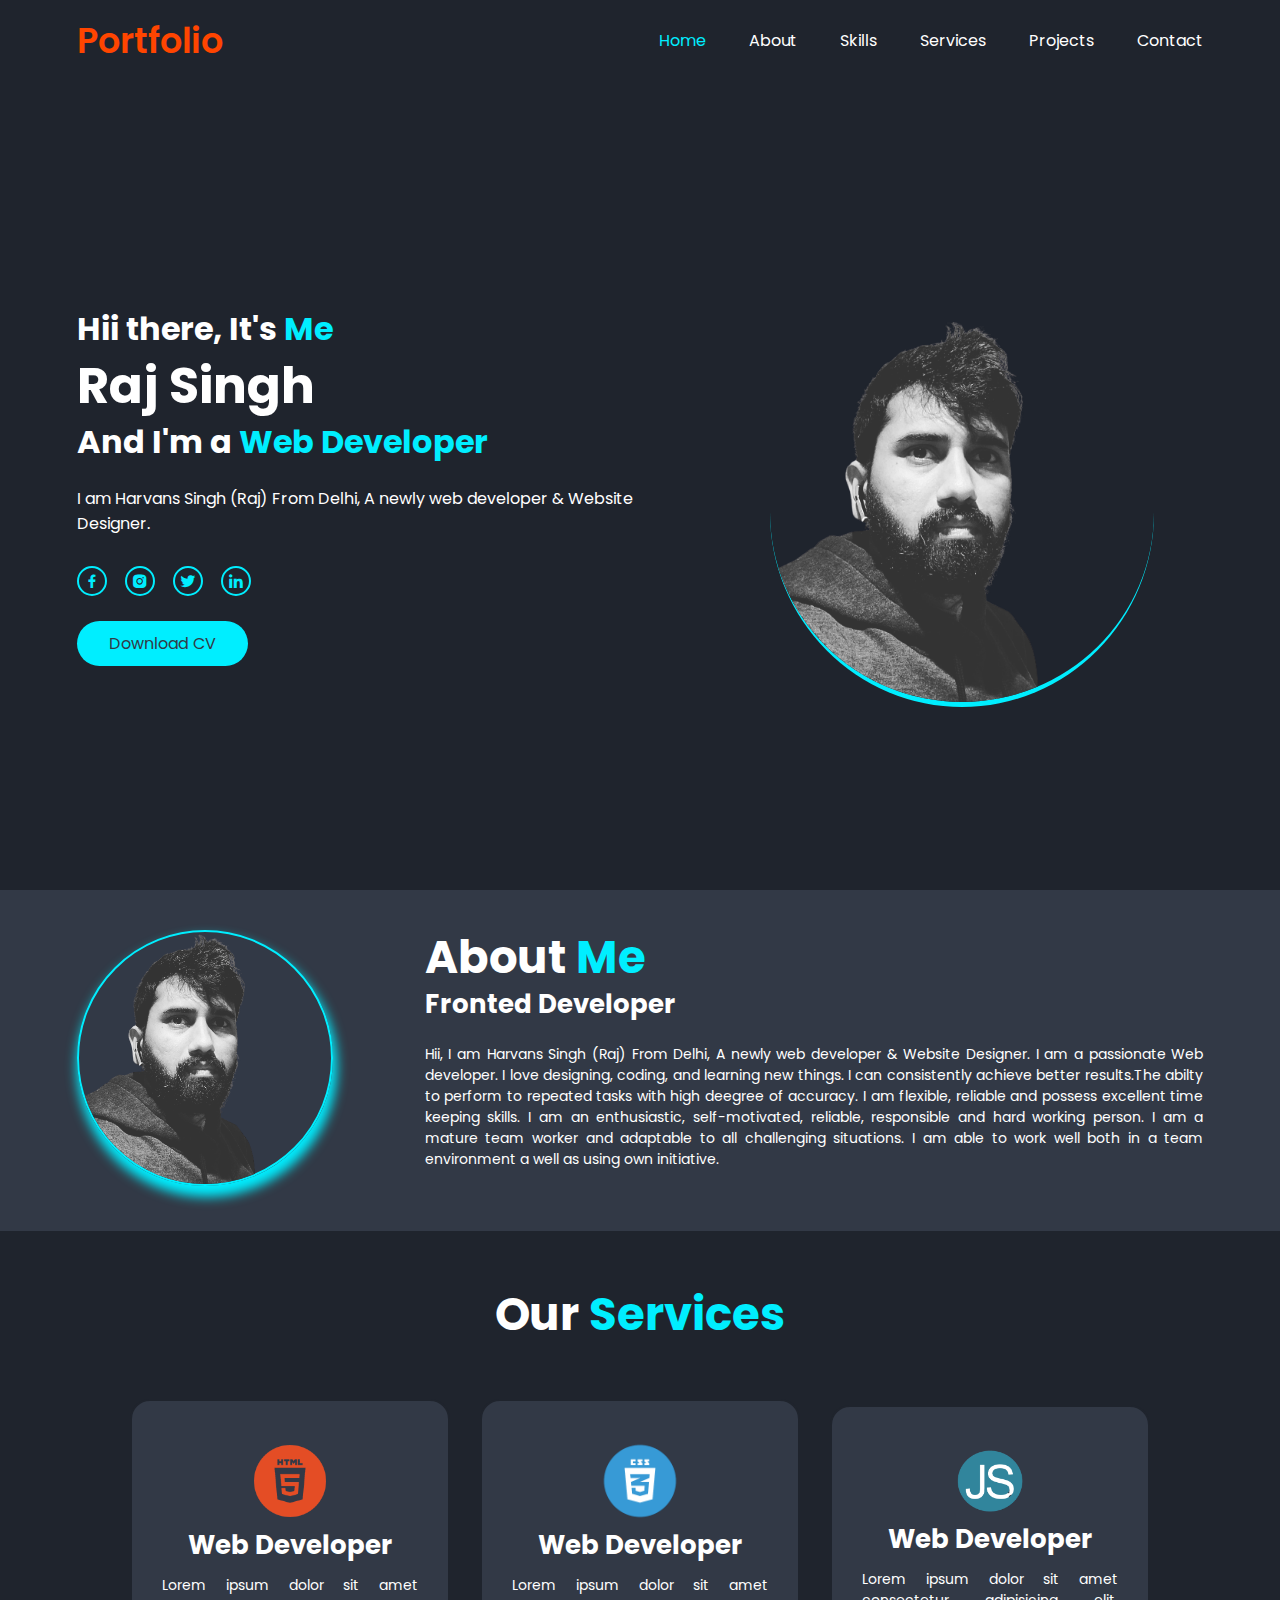
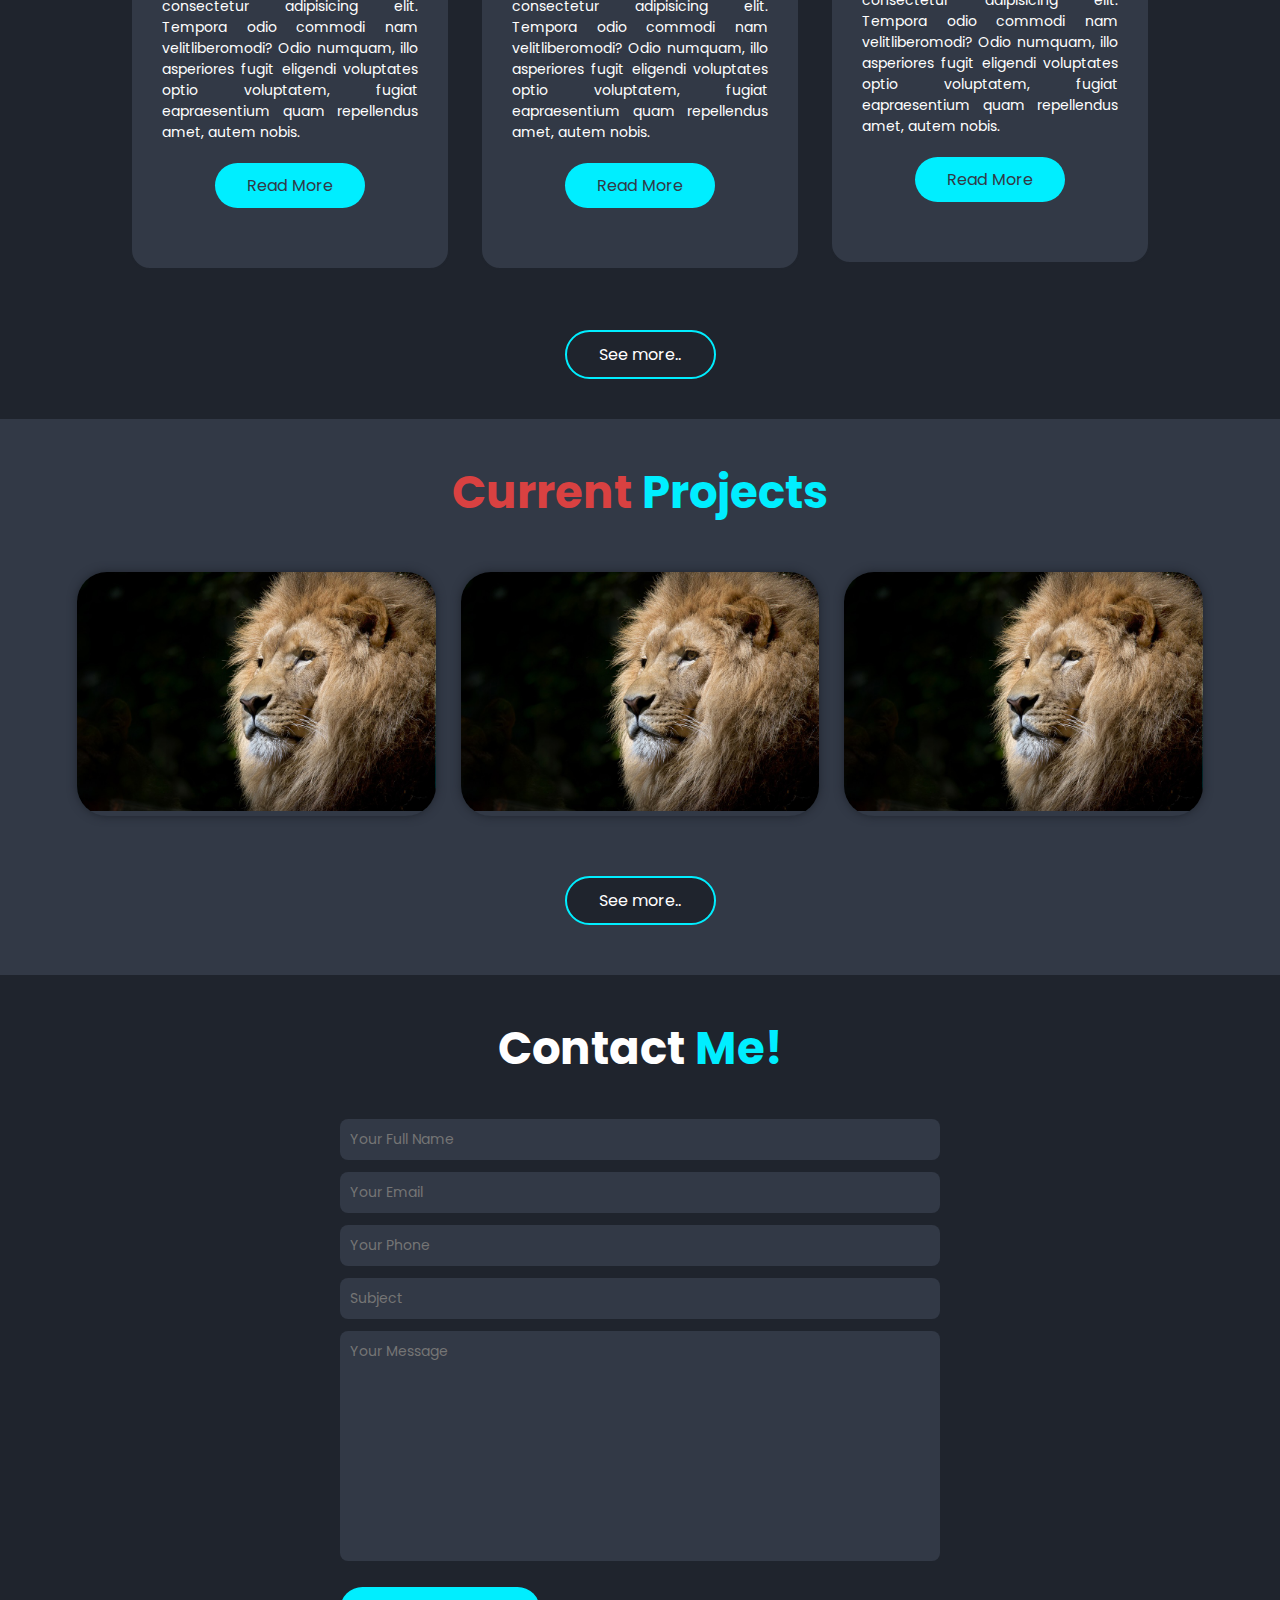
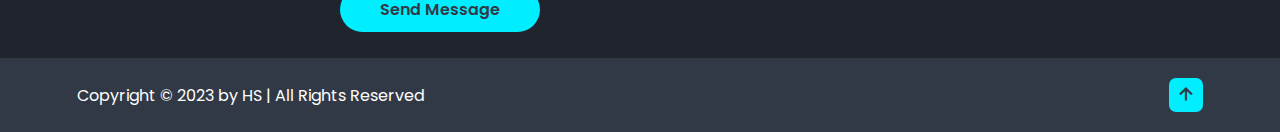
<file: All_Files/index.html>
<!DOCTYPE html>
<html lang="en">

<head>
	<meta charset="UTF-8">
	<meta http-equiv="X-UA-Compatible" content="IE=edge">
	<meta name="viewport" content="width=device-width, initial-scale=1.0">
	<!-- CSS link  -->
	<link rel="stylesheet" href="../CSS/style.css">


	<!-- Boxicons link -->

	<link href='https://unpkg.com/boxicons@2.1.4/css/boxicons.min.css' rel='stylesheet'>
	<link rel="stylesheet" href="https://cdnjs.cloudflare.com/ajax/libs/font-awesome/6.4.0/css/all.min.css"
		integrity="sha512-iecdLmaskl7CVkqkXNQ/ZH/XLlvWZOJyj7Yy7tcenmpD1ypASozpmT/E0iPtmFIB46ZmdtAc9eNBvH0H/ZpiBw=="
		crossorigin="anonymous" referrerpolicy="no-referrer" />

	<title>#home page</title>
</head>

<body>


	<!-- header navbar  -->
	<section class="header-container">
		<header class="header">
			<div class="logo">
				<a href="./index.html">Portfolio</a>
			</div>

			<div class="menu-bar">
				<i class='bx bx-menu-alt-right' id="open"></i>
			</div>

			<div class="navbar">
				<nav>
					<a href="./index.html" class="active">Home</a>
					<a href="#about">About</a>
					<a href="./skills.html">Skills</a>
					<a href="./services.html">Services</a>
					<a href="./projects.html">Projects</a>
					<a href="./contact.html">Contact</a>
					<i class="fa-solid fa-xmark" id="close"></i>
				</nav>
			</div>

		</header>
	</section>

	<!-- Home  -->
	<section class="home" id="home">
		<div class="home-content">
			<h3>Hii there, It's <span>Me</span> </h3>
			<h1>Raj Singh</h1>
			<h3 class="skills">And I'm a <span>Web Developer</span></h3>
			<p>I am Harvans Singh (Raj) From Delhi, A newly web developer & Website Designer.</p>
			<div class="social-media">

				<a href="#"><i class='bx bxl-facebook'></i></a>
				<a href="#"><i class='bx bxl-instagram-alt'></i></a>
				<a href="#"><i class='bx bxl-twitter'></i></a>
				<a href="#"><i class='bx bxl-linkedin'></i></a>
			</div>
			<div class="cv-downld-btn">
				<a href="#" class="btn cv-btn">Download CV</a>
			</div>
		</div>

		<div class="home-img">
			<img src="../Images/rajprofilepic.png" alt="">
		</div>
	</section>

	<!-- About  -->
	<section class="about" id="about">
		<div class="about-img">
			<img src="../Images/rajprofilepic.png" alt="">
		</div>

		<div class="about-content">
			<h2 class="heading">About <span>Me</span>
			</h2>
			<h3>Fronted Developer</h3>
			<p>Hii, I am Harvans Singh (Raj) From Delhi, A newly web developer & Website Designer. I am a passionate
				Web developer. I love designing, coding, and learning new things. I can consistently achieve better
				results.The abilty to perform to repeated tasks with high deegree of accuracy. I am flexible,
				reliable and possess excellent time keeping skills.
				I am an enthusiastic, self-motivated, reliable, responsible and hard working person. I am a mature
				team worker and adaptable to all challenging situations. I am able to work well both in a team
				environment a well as using own initiative.</p>
		</div>
	</section>

	<!-- Services  -->
	<section class="services container-p">
		<div class="services-heading">
			<h2 class="heading">Our <span>Services</span></h2>
		</div>
		<div class="main-container" id="main-container">
			<!-- we are getting data from local api file datafetch.js -->

			<!-- <div class="services-container">
				<div class="services-box">
					<img src="../Images/learnhtml5.png" class="bx" alt="">
					<h3>Web Developer</h3>
					<p>Lorem ipsum dolor sit amet consectetur adipisicing elit. Tempora odio commodi nam velit
						libero
						modi? Odio numquam, illo asperiores fugit eligendi voluptates optio voluptatem, fugiat ea
						praesentium quam repellendus amet, autem nobis.</p>
					<a href="#" id="" class="btn">Read More</a>
				</div>
			</div> -->

		</div>

		<div class="nextLink">
			<button class="btn nextbtn"><a href="/All_Files/services.html">See more..</a></button>
		</div>
	</section>


	<!-- projects  -->
	<section class="portfolio" id="portfolio">
		<div class="main-heading">
			<h2 class="heading">Current <span>Projects</span></h2>
		</div>

		<div class="portfolio-conatiner">
			<div class="portfolio-box">
				<img src="../Images/lion.jpg" alt="">
				<div class="portfolio-layer">
					<h4>Web Design</h4>
					<p>Lorem ipsum dolor sit amet consectetur, adipisicing elit. Porro aspernatur illo incidunt
						eveniet,
						quia fuga error doloremque ratione. Doloribus dolore ullam quibusdam.</p>
					<a href="#"><i class='bx bx-link-external'></i></a>
				</div>
			</div>

			<div class="portfolio-box">
				<img src="../Images/lion.jpg" alt="">
				<div class="portfolio-layer">
					<h4>Web Design</h4>
					<p>Lorem ipsum dolor sit amet consectetur, adipisicing elit. Porro aspernatur illo incidunt
						eveniet,
						quia fuga error doloremque ratione. Doloribus dolore ullam quibusdam.</p>
					<a href="#"><i class='bx bx-link-external'></i></a>
				</div>
			</div>
			<div class="portfolio-box">
				<img src="../Images/lion.jpg" alt="">
				<div class="portfolio-layer">
					<h4>Web Design</h4>
					<p>Lorem ipsum dolor sit amet consectetur, adipisicing elit. Porro aspernatur illo incidunt
						eveniet,
						quia fuga error doloremque ratione. Doloribus dolore ullam quibusdam.</p>
					<a href="#"><i class='bx bx-link-external'></i></a>
				</div>
			</div>
		</div>

		<div class="nextLink">
			<button class="btn nextbtn"><a href="./projects.html">See more..</a></button>
		</div>

	</section>


	<!-- Contact  -->
	<section class="contact">
		<h2 class="heading">Contact <span>Me!</span></h2>

		<form action="" name="myForm" onsubmit="">
			<div id="submitError">
				<p id="errorMsg" class="error"></p>
			</div>
			<div class="input-box">
				<input type="text" name="name" id="name" placeholder="Your Full Name" autocomplete="off"
					onkeyup=" validateName()">
				<span id="nameError" class="error"></span>

				<input type="email" id="email" placeholder="Your Email" autocomplete="off" onkeyup=" validateEmail()">
				<span id="emailError" class="error"></span>
			</div>

			<div class="input-box">
				<input type="phone" id="phone" placeholder="Your Phone" onkeyup=" validatePhone()">
				<span id="phoneError" class="error"></span>

				<input type="text" id="subject" placeholder="Subject" autocomplete="off" onkeyup=" validateSubject()">
				<span id="subjectError" class="error"></span>
			</div>

			<div class="input-box">
				<textarea id="messag" cols="30" rows="10" placeholder="Your Message"
					onkeyup=" validateMsg()"></textarea>

			</div>

			<input type="submit" onclick="submitForm()" class="btn submit-btn" value="Send Message">
		</form>
	</section>

	<!-- footer  -->
	<footer class="footer">
		<div class="footer-text">
			<p>Copyright &copy; 2023 by HS | All Rights Reserved</p>
		</div>

		<div class="footer-icon">
			<a href="#home"><i class='bx bx-up-arrow-alt'></i></a>
		</div>
	</footer>


	<script src="../JS/index.js"></script>
	<script src="../JS/navbar.js"></script>
	<script src="../JS/datafetch.js"></script>
</body>

</html>
</file>
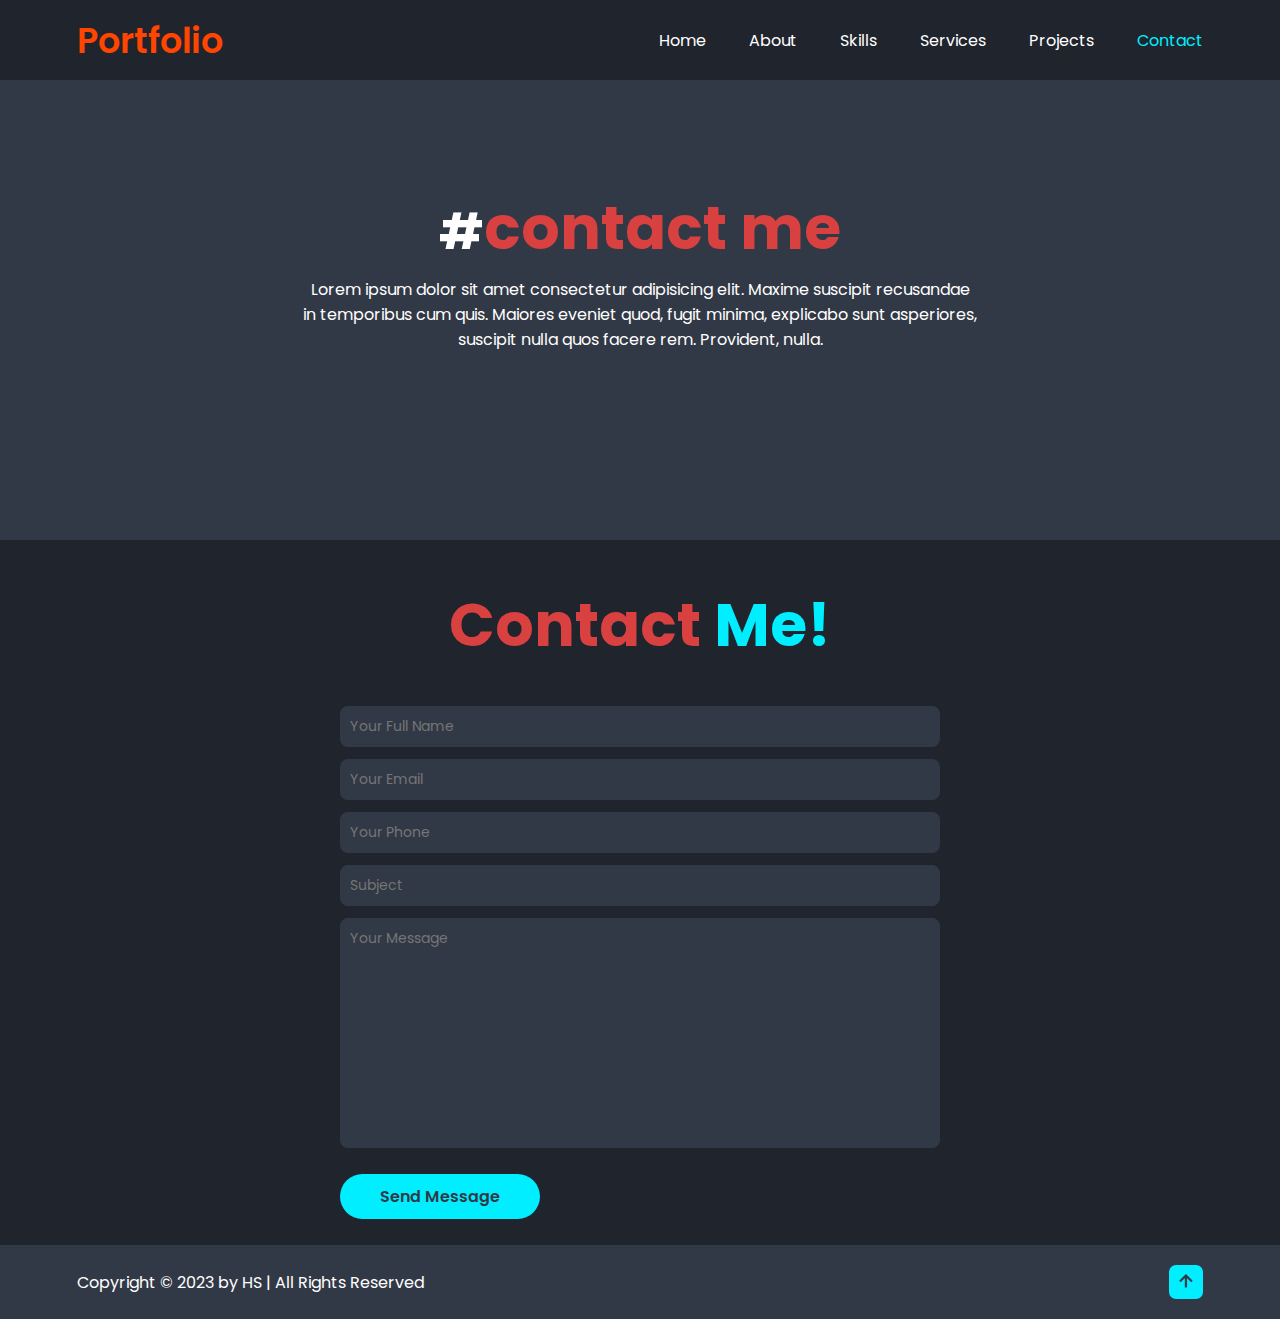
<file: All_Files/contact.html>
<!DOCTYPE html>
<html lang="en">

<head>
	<meta charset="UTF-8">
	<meta http-equiv="X-UA-Compatible" content="IE=edge">
	<meta name="viewport" content="width=device-width, initial-scale=1.0">
	<!-- CSS link  -->
	<link rel="stylesheet" href="../CSS/style.css">

	<!-- Boxicons link -->
	<link href='https://unpkg.com/boxicons@2.1.4/css/boxicons.min.css' rel='stylesheet'>
	<link rel="stylesheet" href="https://cdnjs.cloudflare.com/ajax/libs/font-awesome/6.4.0/css/all.min.css"
		integrity="sha512-iecdLmaskl7CVkqkXNQ/ZH/XLlvWZOJyj7Yy7tcenmpD1ypASozpmT/E0iPtmFIB46ZmdtAc9eNBvH0H/ZpiBw=="
		crossorigin="anonymous" referrerpolicy="no-referrer" />

	<title>#contact page</title>
</head>

<body>

	<header class="header">
		<div class="logo">
			<a href="/All_Files/index.html">Portfolio</a>
		</div>

		<div class="menu-bar">
			<i class='bx bx-menu-alt-right' id="open"></i>
			<!-- <i class='bx bx-menu' ></i> -->
		</div>

		<div class="navbar">
			<nav>
				<a href="./index.html">Home</a>
				<a href="./index.html">About</a>
				<a href="./skills.html">Skills</a>
				<a href="./services.html">Services</a>
				<a href="./projects.html">Projects</a>
				<a href="./contact.html" class="active">Contact</a>
				<i class="fa-solid fa-xmark" id="close"></i>
			</nav>
		</div>
	</header>


	<!-- Services  -->
	<section class="home home-heading secondBg home-header home-container" id="home">
		<div class="home-content ">
			<h1>#<span class="main-heading">contact me</span> </h1>
			<p class="home-disc">Lorem ipsum dolor sit amet consectetur adipisicing elit. Maxime suscipit recusandae in
				temporibus cum quis. Maiores eveniet quod, fugit minima, explicabo sunt asperiores, suscipit nulla quos
				facere rem. Provident, nulla.</p>

		</div>
	</section>




	<!-- Contact  -->
	<section class="contact" id="contact">
		<h2 class="main-heading">Contact <span>Me!</span></h2>

		<form action="" name="myForm" onsubmit="">
			<div id="submitError">
				<p id="errorMsg" class="error"></p>
			</div>
			<div class="input-box">
				<input type="text" name="name" id="name" placeholder="Your Full Name" autocomplete="off"
					onkeyup=" validateName()">
				<span id="nameError" class="error"></span>

				<input type="email" id="email" placeholder="Your Email" autocomplete="off" onkeyup=" validateEmail()">
				<span id="emailError" class="error"></span>
			</div>

			<div class="input-box">
				<input type="phone" id="phone" placeholder="Your Phone" onkeyup=" validatePhone()">
				<span id="phoneError" class="error"></span>

				<input type="text" id="subject" placeholder="Subject" autocomplete="off" onkeyup=" validateSubject()">
				<span id="subjectError" class="error"></span>
			</div>

			<div class="input-box">
				<textarea id="messag" cols="30" rows="10" placeholder="Your Message"
					onkeyup=" validateMsg()"></textarea>

			</div>

			<input type="submit" onclick="submitForm()" class="btn submit-btn" value="Send Message">
		</form>
	</section>


	<!-- footer  -->
	<footer class="footer">
		<div class="footer-text">
			<p>Copyright &copy; 2023 by HS | All Rights Reserved</p>
		</div>

		<div class="footer-icon">
			<a href="#home"><i class='bx bx-up-arrow-alt'></i></a>
		</div>
	</footer>

	<script src="../JS/index.js"></script>
	<script src="../JS/navbar.js"></script>
</body>

</html>
</file>
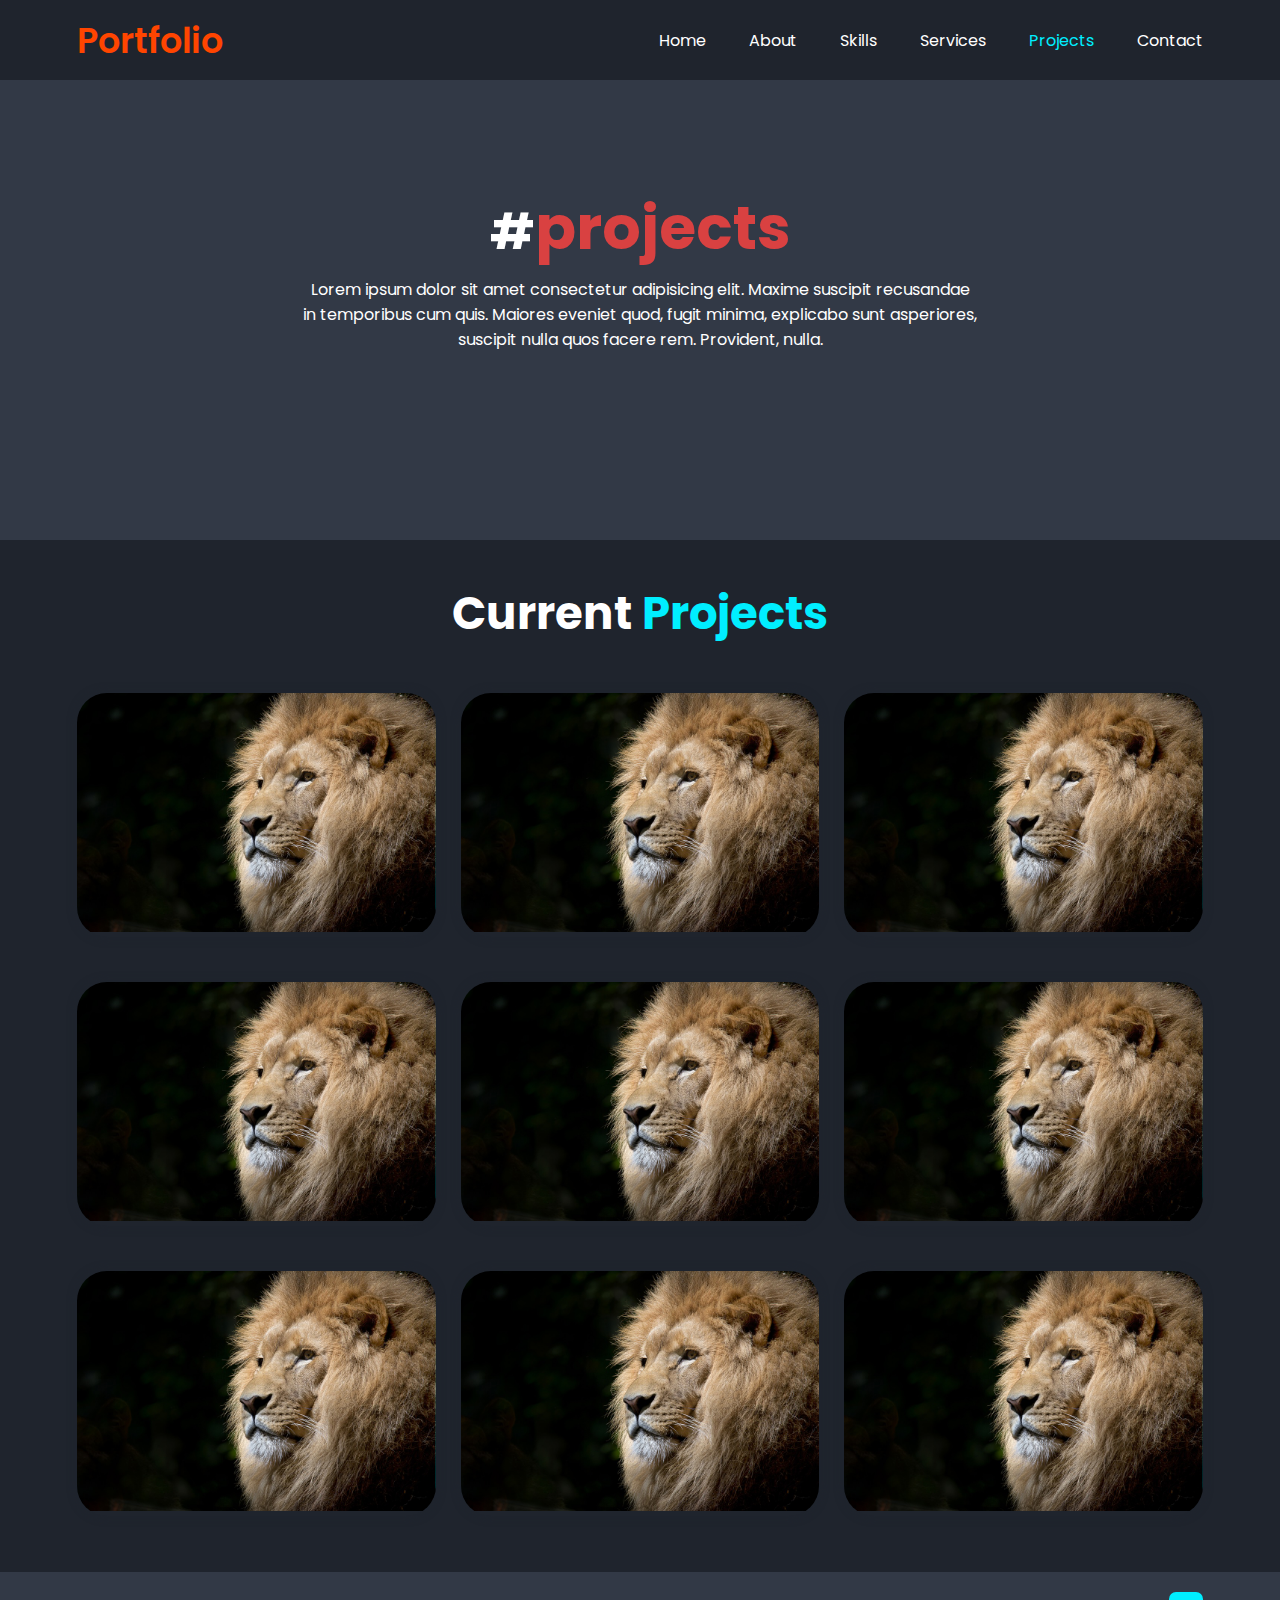
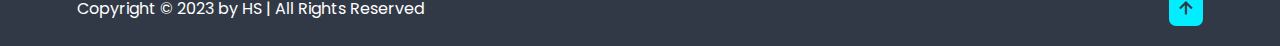
<file: All_Files/projects.html>
<!DOCTYPE html>
<html lang="en">

<head>
	<meta charset="UTF-8">
	<meta http-equiv="X-UA-Compatible" content="IE=edge">
	<meta name="viewport" content="width=device-width, initial-scale=1.0">
	<!-- CSS link  -->
	<link rel="stylesheet" href="../CSS/style.css">

	<!-- Boxicons link -->
	<link href='https://unpkg.com/boxicons@2.1.4/css/boxicons.min.css' rel='stylesheet'>
	<link rel="stylesheet" href="https://cdnjs.cloudflare.com/ajax/libs/font-awesome/6.4.0/css/all.min.css"
		integrity="sha512-iecdLmaskl7CVkqkXNQ/ZH/XLlvWZOJyj7Yy7tcenmpD1ypASozpmT/E0iPtmFIB46ZmdtAc9eNBvH0H/ZpiBw=="
		crossorigin="anonymous" referrerpolicy="no-referrer" />

	<title>#projects page</title>
</head>

<body>

	<header class="header">
		<div class="logo">
			<a href="./index.html">Portfolio</a>
		</div>

		<div class="menu-bar">
			<i class='bx bx-menu-alt-right' id="open"></i>
			<!-- <i class='bx bx-menu' ></i> -->
		</div>

		<div class="navbar">
			<nav>
				<a href="./index.html" >Home</a>
				<a href="./index.html">About</a>
				<a href="./skills.html">Skills</a>
				<a href="./services.html">Services</a>
				<a href="./projects.html"  class="active">Projects</a>
				<a href="./contact.html">Contact</a>
				<i class="fa-solid fa-xmark" id="close"></i>
			</nav>
		</div>
	</header>


	<!-- Services  -->
	<section class="home home-heading secondBg home-header home-container" id="home" >
		<div class="home-content ">
			<h1>#<span class="main-heading">projects</span>  </h1>
			<p class="home-disc">Lorem ipsum dolor sit amet consectetur adipisicing elit. Maxime suscipit recusandae in temporibus cum quis. Maiores eveniet quod, fugit minima, explicabo sunt asperiores, suscipit nulla quos facere rem. Provident, nulla.</p>
		
		</div>
	</section>

	
	<!-- Portfolio  -->
	<section class="portfolio bgBack">
		<div class="services-heading">
			<h2 class="heading">Current <span>Projects</span></h2>
		</div>

		<div class="portfolio-conatiner">
			<div class="portfolio-box">
				<img src="../Images/lion.jpg" alt="">
				<div class="portfolio-layer">
					<h4>Web Design</h4>
					<p>Lorem ipsum dolor sit amet consectetur, adipisicing elit. Porro aspernatur illo incidunt eveniet,
						quia fuga error doloremque ratione. Doloribus dolore ullam quibusdam.</p>
					<a href="#"><i class='bx bx-link-external'></i></a>
				</div>
			</div>
			<div class="portfolio-box">
				<img src="../Images/lion.jpg" alt="">
				<div class="portfolio-layer">
					<h4>Web Design</h4>
					<p>Lorem ipsum dolor sit amet consectetur, adipisicing elit. Porro aspernatur illo incidunt eveniet,
						quia fuga error doloremque ratione. Doloribus dolore ullam quibusdam.</p>
					<a href="#"><i class='bx bx-link-external'></i></a>
				</div>
			</div>
			<div class="portfolio-box">
				<img src="../Images/lion.jpg" alt="">
				<div class="portfolio-layer">
					<h4>Web Design</h4>
					<p>Lorem ipsum dolor sit amet consectetur, adipisicing elit. Porro aspernatur illo incidunt eveniet,
						quia fuga error doloremque ratione. Doloribus dolore ullam quibusdam.</p>
					<a href="#"><i class='bx bx-link-external'></i></a>
				</div>
			</div>
			<div class="portfolio-box">
				<img src="../Images/lion.jpg" alt="">
				<div class="portfolio-layer">
					<h4>Web Design</h4>
					<p>Lorem ipsum dolor sit amet consectetur, adipisicing elit. Porro aspernatur illo incidunt eveniet,
						quia fuga error doloremque ratione. Doloribus dolore ullam quibusdam.</p>
					<a href="#"><i class='bx bx-link-external'></i></a>
				</div>
			</div>

			<div class="portfolio-box">
				<img src="../Images/lion.jpg" alt="">
				<div class="portfolio-layer">
					<h4>Web Design</h4>
					<p>Lorem ipsum dolor sit amet consectetur, adipisicing elit. Porro aspernatur illo incidunt eveniet,
						quia fuga error doloremque ratione. Doloribus dolore ullam quibusdam.</p>
					<a href="#"><i class='bx bx-link-external'></i></a>
				</div>
			</div>

			<div class="portfolio-box">
				<img src="../Images/lion.jpg" alt="">
				<div class="portfolio-layer">
					<h4>Web Design</h4>
					<p>Lorem ipsum dolor sit amet consectetur, adipisicing elit. Porro aspernatur illo incidunt eveniet,
						quia fuga error doloremque ratione. Doloribus dolore ullam quibusdam.</p>
					<a href="#"><i class='bx bx-link-external'></i></a>
				</div>
			</div>
			<div class="portfolio-box">
				<img src="../Images/lion.jpg" alt="">
				<div class="portfolio-layer">
					<h4>Web Design</h4>
					<p>Lorem ipsum dolor sit amet consectetur, adipisicing elit. Porro aspernatur illo incidunt eveniet,
						quia fuga error doloremque ratione. Doloribus dolore ullam quibusdam.</p>
					<a href="#"><i class='bx bx-link-external'></i></a>
				</div>
			</div>
			<div class="portfolio-box">
				<img src="../Images/lion.jpg" alt="">
				<div class="portfolio-layer">
					<h4>Web Design</h4>
					<p>Lorem ipsum dolor sit amet consectetur, adipisicing elit. Porro aspernatur illo incidunt eveniet,
						quia fuga error doloremque ratione. Doloribus dolore ullam quibusdam.</p>
					<a href="#"><i class='bx bx-link-external'></i></a>
				</div>
			</div>
			<div class="portfolio-box">
				<img src="../Images/lion.jpg" alt="">
				<div class="portfolio-layer">
					<h4>Web Design</h4>
					<p>Lorem ipsum dolor sit amet consectetur, adipisicing elit. Porro aspernatur illo incidunt eveniet,
						quia fuga error doloremque ratione. Doloribus dolore ullam quibusdam.</p>
					<a href="#"><i class='bx bx-link-external'></i></a>
				</div>
			</div>
		</div>
	</section>


	<!-- footer  -->
	<footer class="footer">
		<div class="footer-text">
			<p>Copyright &copy; 2023 by HS | All Rights Reserved</p>
		</div>

		<div class="footer-icon">
			<a href="#home"><i class='bx bx-up-arrow-alt'></i></a>
		</div>
	</footer>

	<script src="../JS/index.js"></script>
	<script src="../JS/navbar.js"></script>
</body>

</html>
</file>
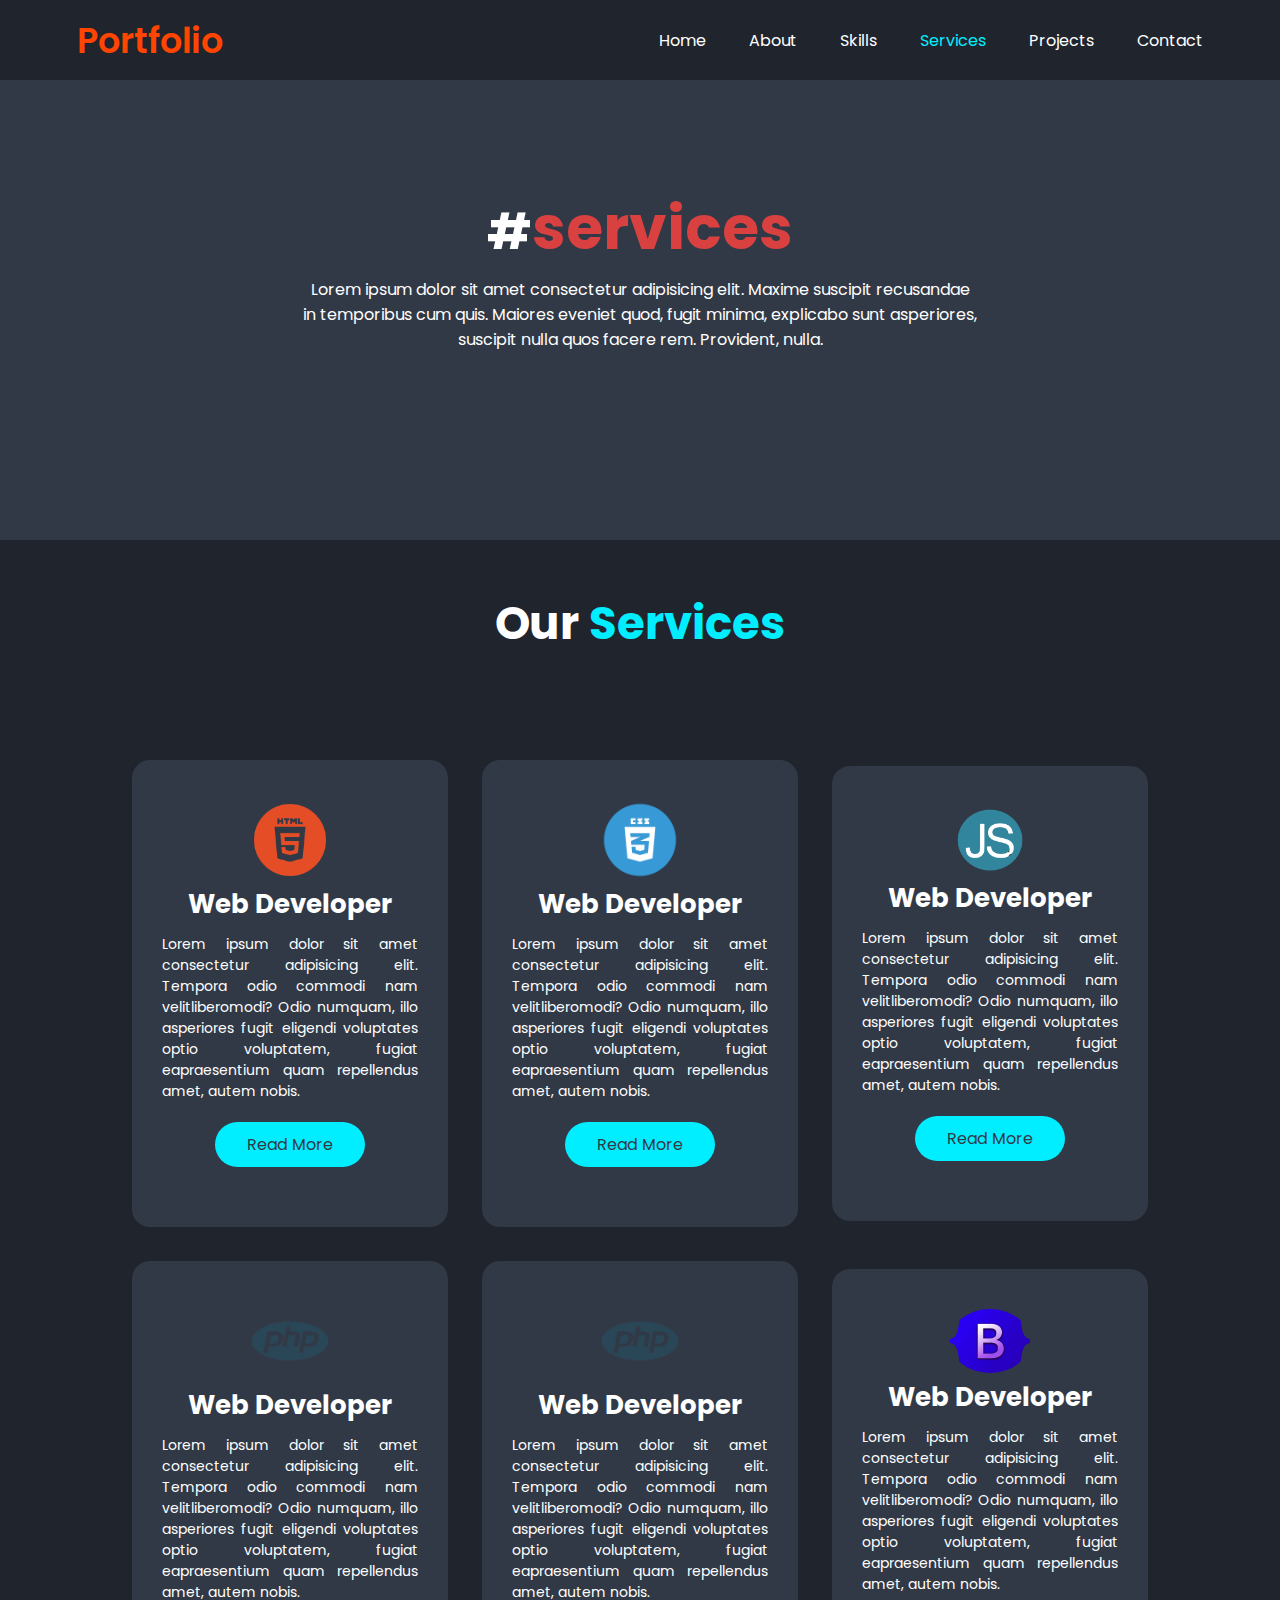
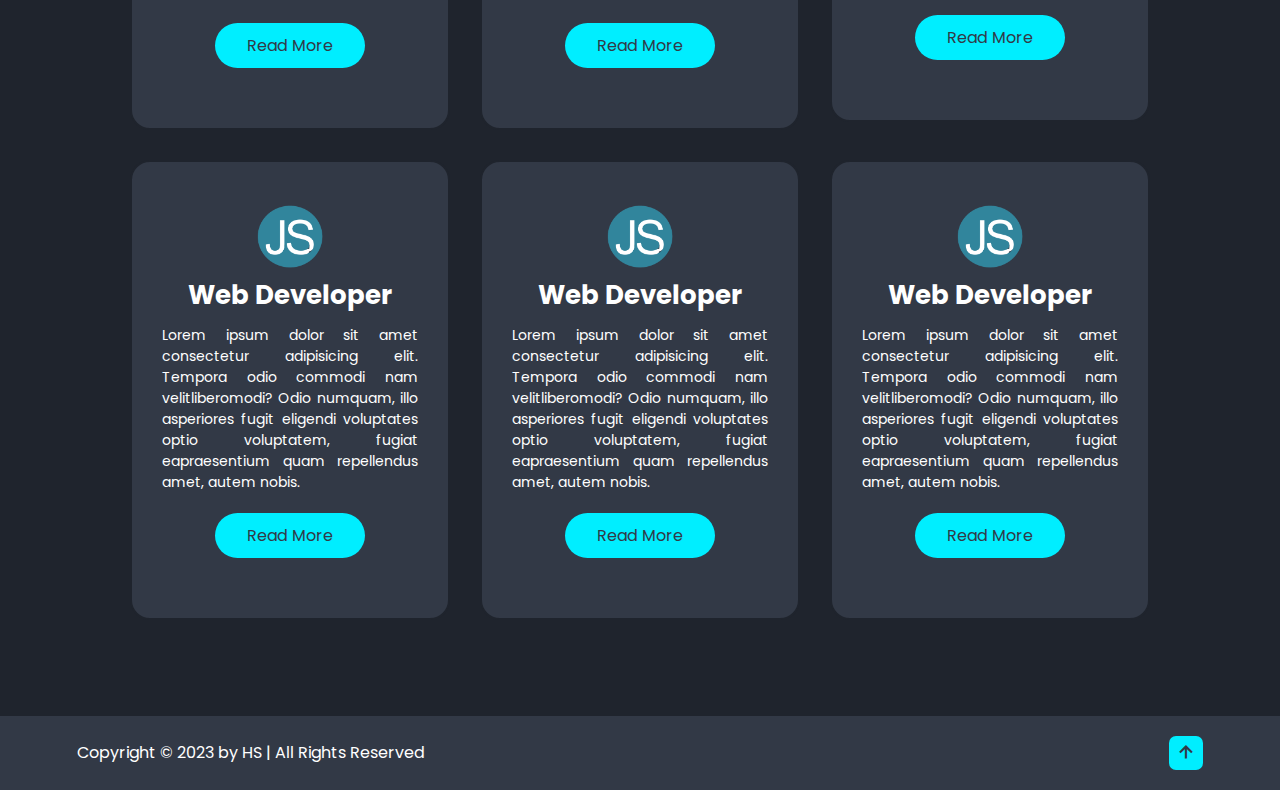
<file: All_Files/services.html>
<!DOCTYPE html>
<html lang="en">

<head>
	<meta charset="UTF-8">
	<meta http-equiv="X-UA-Compatible" content="IE=edge">
	<meta name="viewport" content="width=device-width, initial-scale=1.0">
	<!-- CSS link  -->
	<link rel="stylesheet" href="../CSS/style.css">

	<!-- Boxicons link -->
	<link href='https://unpkg.com/boxicons@2.1.4/css/boxicons.min.css' rel='stylesheet'>
	<link rel="stylesheet" href="https://cdnjs.cloudflare.com/ajax/libs/font-awesome/6.4.0/css/all.min.css"
		integrity="sha512-iecdLmaskl7CVkqkXNQ/ZH/XLlvWZOJyj7Yy7tcenmpD1ypASozpmT/E0iPtmFIB46ZmdtAc9eNBvH0H/ZpiBw=="
		crossorigin="anonymous" referrerpolicy="no-referrer" />

	<title>#services page</title>
</head>

<body>

	<header class="header">
		<div class="logo">
			<a href="./index.html">Portfolio</a>
		</div>

		<div class="menu-bar">
			<i class='bx bx-menu-alt-right' id="open"></i>
			<!-- <i class='bx bx-menu' ></i> -->
		</div>

		<div class="navbar">
			<nav>
				<a href="./index.html">Home</a>
				<a href="./index.html">About</a>
				<a href="./skills.html">Skills</a>
				<a href="./services.html" class="active">Services</a>
				<a href="./projects.html">Projects</a>
				<a href="./contact.html">Contact</a>
				<i class="fa-solid fa-xmark" id="close"></i>
			</nav>
		</div>
	</header>

	<!-- Services  -->
	<section class="home home-heading secondBg home-header home-container" id="home">
		<div class="home-content ">
			<h1>#<span class="main-heading">services</span> </h1>
			<p class="home-disc">Lorem ipsum dolor sit amet consectetur adipisicing elit. Maxime suscipit recusandae in
				temporibus cum quis. Maiores eveniet quod, fugit minima, explicabo sunt asperiores, suscipit nulla quos
				facere rem. Provident, nulla.</p>

		</div>
	</section>

	<!-- Services  -->
	<section class="services" id="services">
		<div class="services-heading">
			<h2 class="heading">Our <span>Services</span></h2>
		</div>

		<div class="main-container " id="main-container2">

			<!-- we are getting data from local api file datafetch.js -->


			 <!-- <div class="services-container">
				<div class="services-box">

					<img src="../Images/learnhtml5.png" class="bx" alt="">
					<h3>Web Developer</h3>
					<p>Lorem ipsum dolor sit amet consectetur adipisicing elit. Tempora odio commodi nam velit
						libero
						modi? Odio numquam, illo asperiores fugit eligendi voluptates optio voluptatem, fugiat ea
						praesentium quam repellendus amet, autem nobis.</p>
					<a href="../All_Files/learnhtml.html" class="btn">Read More</a>
				</div>
			</div> -->

		</div>
	</section>


	<!-- footer  -->
	<footer class="footer">
		<div class="footer-text">
			<p>Copyright &copy; 2023 by HS | All Rights Reserved</p>
		</div>

		<div class="footer-icon">
			<a href="#home"><i class='bx bx-up-arrow-alt'></i></a>
		</div>
	</footer>

	<script src="../JS/index.js"></script>
	<script src="../JS/navbar.js"></script>
	<script src="../JS/services.js"></script>
</body>

</html>
</file>
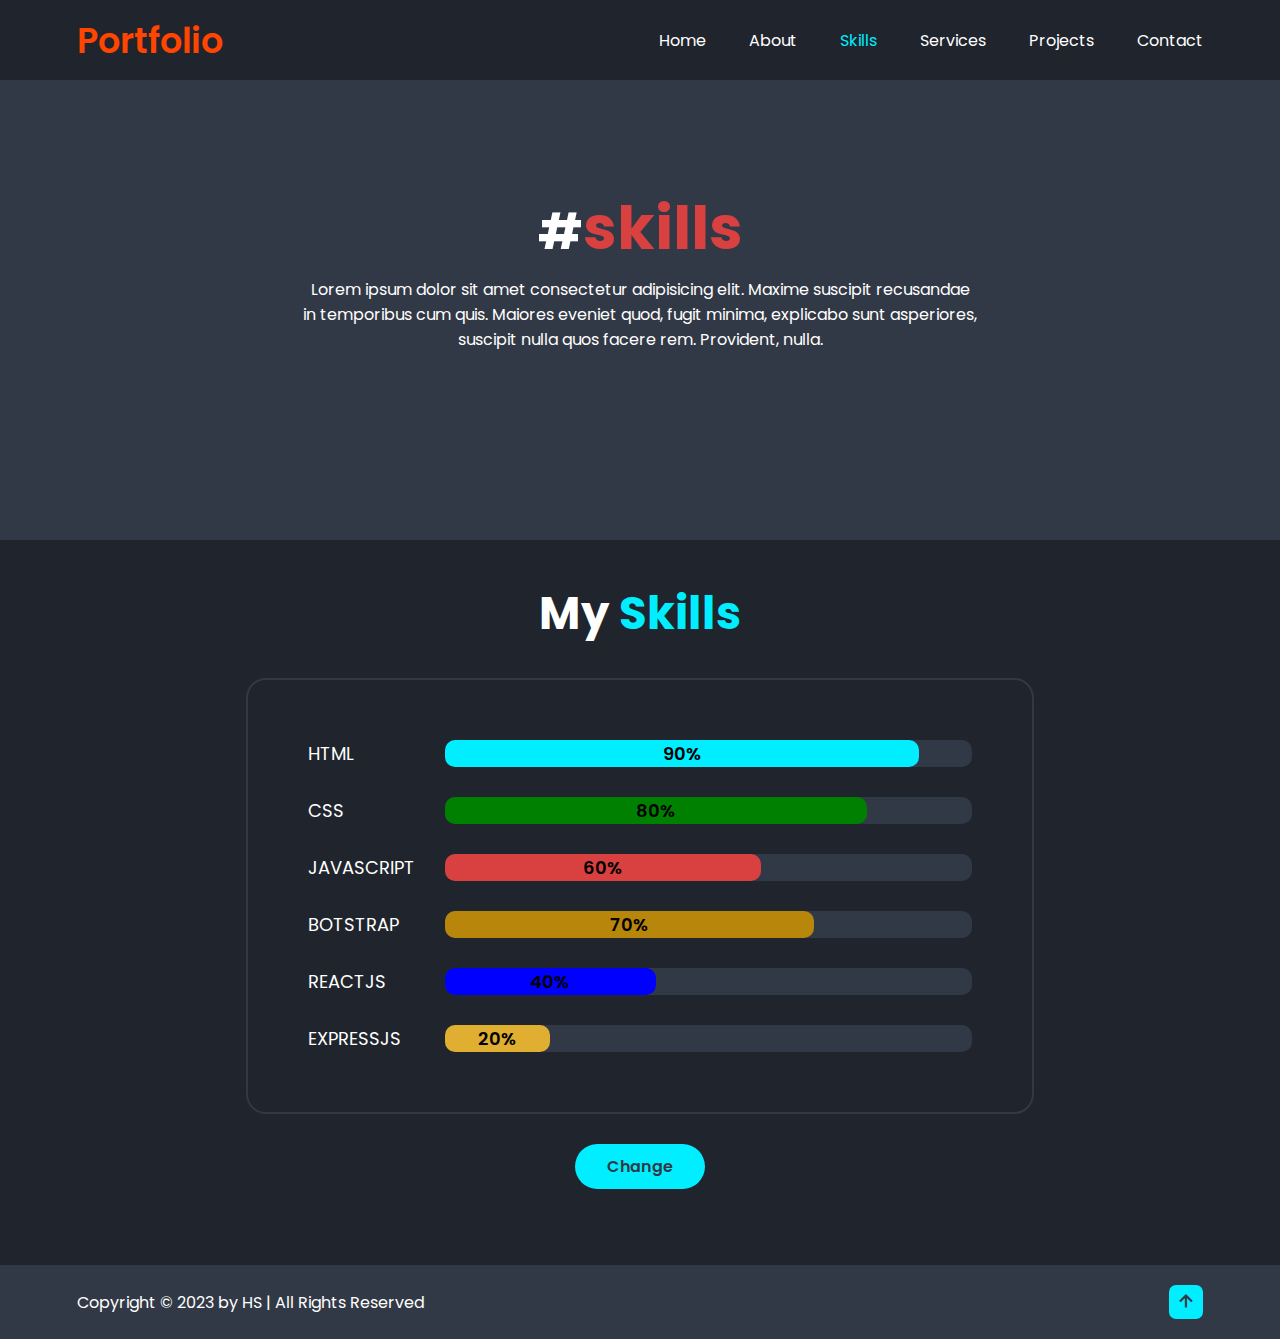
<file: All_Files/skills.html>
<!DOCTYPE html>
<html lang="en">

<head>
	<meta charset="UTF-8">
	<meta http-equiv="X-UA-Compatible" content="IE=edge">
	<meta name="viewport" content="width=device-width, initial-scale=1.0">
	<!-- CSS link  -->
	<link rel="stylesheet" href="../CSS/style.css">

	<!-- Boxicons link -->
	<link href='https://unpkg.com/boxicons@2.1.4/css/boxicons.min.css' rel='stylesheet'>
	<link rel="stylesheet" href="https://cdnjs.cloudflare.com/ajax/libs/font-awesome/6.4.0/css/all.min.css"
		integrity="sha512-iecdLmaskl7CVkqkXNQ/ZH/XLlvWZOJyj7Yy7tcenmpD1ypASozpmT/E0iPtmFIB46ZmdtAc9eNBvH0H/ZpiBw=="
		crossorigin="anonymous" referrerpolicy="no-referrer" />

	<title>#skills page</title>
</head>

<body>

	<header class="header">
		<div class="logo">
			<a href="./index.html">Portfolio</a>
		</div>

		<div class="menu-bar">
			<i class='bx bx-menu-alt-right' id="open"></i>
			<!-- <i class='bx bx-menu' ></i> -->
		</div>

		<div class="navbar">
			<nav>
				<a href="./index.html">Home</a>
				<a href="./index.html">About</a>
				<a href="./skills.html" class="active">Skills</a>
				<a href="./services.html">Services</a>
				<a href="./projects.html">Projects</a>
				<a href="./contact.html">Contact</a>
				<i class="fa-solid fa-xmark" id="close"></i>
			</nav>
		</div>
	</header>


	<!-- Skills Home  -->
	<section class="home home-heading secondBg home-header home-container" id="home">
		<div class="home-content ">
			<h1>#<span class="main-heading">skills</span> </h1>
			<p class="home-disc">Lorem ipsum dolor sit amet consectetur adipisicing elit. Maxime suscipit recusandae in
				temporibus cum quis. Maiores eveniet quod, fugit minima, explicabo sunt asperiores, suscipit nulla quos
				facere rem. Provident, nulla.</p>
		</div>
	</section>


	<!-- skills  -->
	<section class="skills bgBack">
		<div class="services-heading">
			<h2 class="heading">My <span>Skills</span></h2>
		</div>



		<div class="my-skills">
			<div class="skill-container skillLevel" id="skillLevel">
				<table class="table">
					<tr class="skill-content">
						<td class="skill-head">HTML </td>
						<td class="line ">
							<div class="html">90%</div>
						</td>
					</tr>
					<tr class="skill-content">
						<td class="skill-head">CSS </td>
						<td class="line ">
							<div class="css">80%</div>
						</td>
					</tr>

					<tr class="skill-content">
						<td class="skill-head">JAVASCRIPT </td>
						<td class="line">
							<div class="javascript">60%</div>
						</td>
					</tr>
					<tr class="skill-content">
						<td class="skill-head">BOTSTRAP </td>
						<td class="line">
							<div class="bootstrap">70%</div>
						</td>
					</tr>
					<tr class="skill-content">
						<td class="skill-head">REACTJS </td>
						<td class="line ">
							<div class="reactjs">40%</div>
						</td>
					</tr>
					<tr class="skill-content">
						<td class="skill-head">EXPRESSJS </td>
						<td class="line">
							<div class="expressjs">20%</div>
						</td>
					</tr>
				</table>
			</div>


			<div class="skill-container skillImg skill-imgs" id="skillImg">
				<div class="img-container">
					<img src="../Images/html5.png" alt="">
				</div>
				<div class="img-container">
					<img src="../Images/css.png" alt="">
				</div>
				<div class="img-container">
					<img src="../Images/javascript.png" alt="">
				</div>
				<div class="img-container nodejs">
					<img src="../Images/nodejs.png" alt="">
				</div>
				<div class="img-container expressjs">
					<img src="../Images/expressjs.png" alt="">
				</div>
				<div class="img-container sql">
					<img src="../Images/sql.png" alt="">
				</div>
				<div class="img-container mongodb">
					<img src="../Images/mongoodb.png" alt="">
				</div>
			</div>
		</div>

		<div class="changeBtnClick">
			<button class="btn changeContent" onclick="changeContent()" id="changeContent">Change</button>
		</div>


		</div>

		</div>

	</section>


	<!-- footer  -->
	<footer class="footer">
		<div class="footer-text">
			<p>Copyright &copy; 2023 by HS | All Rights Reserved</p>
		</div>

		<div class="footer-icon">
			<a href="#home"><i class='bx bx-up-arrow-alt'></i></a>
		</div>
	</footer>

	<script src="../JS/index.js"></script>
	<script src="../JS/skills.js"></script>
	<script src="../JS/navbar.js"></script>
</body>

</html>
</file>
<file: CSS/style.css>
@import url('https://fonts.googleapis.com/css2?family=Poppins:wght@200;300;400;500;600;700;800&display=swap');
@import url('https://fonts.googleapis.com/css2?family=Poppins:wght@700&display=swap');

* {
  padding: 0;
  margin: 0;
  box-sizing: border-box;
  text-decoration: none;
  outline: none;
  font-family: 'Poppins', sans-serif;
  scroll-behavior: smooth;
}

:root {
  --bg-color: #1f242d;
  --second-bg-color: #323946;
  --text-color: #fff;
  --main-color: #0ef;
}

html {
  font-size: 62.5%;
  overflow-x: hidden;
  scroll-behavior: smooth;
}

body {
  background-color: var(--bg-color);
  color: var(--text-color);
  position: relative;
}

.container {
  padding-bottom: 40px;
}

section {
  padding: 40px 6%;
  /* transform: translateX(-100%); */
}

.main-heading {
  color: #d94141;
  font-size: 60px;
}

.btn {
  display: inline-block;
  padding: 10px 32px;
  background: var(--main-color);
  border-radius: 40px;
  font-size: 16px;
  color: var(--second-bg-color);
  letter-spacing: 0.1px;
  font-weight: 400;
  transition: 0.5s ease;
  border: 0;
}
li {
  list-style: none;
}

a {
  color: var(--second-bg-color);
  text-decoration: none;
}

.btn:hover {
  box-shadow: 0 0 10px var(--main-color);
}

span {
  color: var(--main-color);
}

.heading {
  text-align: center;
  font-size: 45px;
}

.home-container {
  width: 100%;
}

/* Header section  */
.header {
  background-color: var(--bg-color);
  display: flex;
  justify-content: space-between;
  align-items: center;
  width: 100%;
  height: 80px;
  padding: 0px 6%;
  position: fixed;
  top: 0;
  left: 0;
  z-index: 1;
}

.logo a {
  font-size: 3.5rem;
  color: var(--text-color);
  font-weight: 600;
  cursor: pointer;
  color: orangered;
}

/* Menus  */

#open {
  font-size: 35px;
  color: var(--text-color);
  display: none;
}

#close {
  display: none;
  font-size: 30px;
  color: var(--text-color);
  z-index: 99;
}

.navbar {
  position: relative;
}

.navbar nav a {
  color: var(--text-color);
  font-size: 16px;
  margin-left: 40px;
  transition: 0.2s;
  display: inline;
}

.navbar nav a:hover,
.navbar nav a.active {
  color: var(--main-color);
}

/* Home Section  */

.home {
  display: flex;
  justify-content: space-between;
  align-items: center;
  width: 100%;
  height: 90vh;
}

.home-content {
  width: 60%;
}

.home .home-content h3 {
  font-size: 32px;
  font-weight: 700;
}

.home .home-content .skills {
  margin-bottom: 20px;
}

.home .home-content h1 {
  font-size: 5rem;
  font-weight: 700;
  line-height: 1.3;
}

.home .home-content p {
  font-size: 16px;
}

.home-img {
  width: 50%;
  padding-left: 20px;
}

.home .home-img img {
  margin-top: 60px;
  margin-left: 60px;
  text-align: center;
  width: 30vw;
  border-bottom-right-radius: 50%;
  border-bottom-left-radius: 50%;
  border-bottom: 5px solid var(--main-color);
}

.social-media a {
  display: inline-flex;
  justify-content: center;
  align-items: center;
  width: 30px;
  height: 30px;
  background: transparent;
  border: 2px solid var(--main-color);
  border-radius: 50%;
  font-size: 18px;
  color: var(--main-color);
  margin: 30px 15px 10px 0;
  transition: 0.2s ease;
}

.social-media a:hover {
  background-color: var(--main-color);
  color: var(--second-bg-color);
  box-shadow: 0 0 14px var(--main-color);
}

.cv-downld-btn .cv-btn {
  margin-top: 15px;
}

.home-img img {
  width: 30vw;
  border-bottom-right-radius: 50%;
  border-bottom-left-radius: 50%;
  border-bottom: 5px solid var(--main-color);
}

/* About Section */

.about {
  display: flex;
  justify-content: center;
  align-items: center;
  background-color: var(--second-bg-color);
  gap: 32px;
}

.about .about-img img {
  width: 20vw;
  border: 2px solid var(--main-color);
  box-shadow: 2px 9px 12px 2px var(--main-color);
  border-radius: 50%;
}

.about-content {
  margin-left: 60px;
}

.about-content h2 {
  text-align: left;
  line-height: 1.2;
}

.about-content h3 {
  font-size: 26px;
}

.about-content p {
  font-size: 14px;
  margin: 20px 0;
  text-align: justify;
}

/* Services Section  */

.services h2 {
  margin-bottom: 50px;
  padding-top: 10px;
}

.main-container {
  display: flex;
  flex-wrap: wrap;
  justify-content: center;
  align-items: center;
  gap: 30px;
  margin-bottom: 30px;
}

#main-container2 {
  padding-bottom: 100px;
  padding-top: 50px;
}

.services-container .services-box {
  background-color: var(--second-bg-color);
  padding: 40px 30px 60px;
  border-radius: 20px;
  width: 25vw;
  border: 2px solid var(--bg-color);
  text-align: center;
  transition: 0.5s ease;
}

.services-container .services-box:hover {
  border: 2px solid var(--main-color);
  transform: translateY(-10px);
}

.services-box img {
  width: 80px;
  border-radius: 50%;
}

/* .services-box .bx {
	font-size: 60px;
	color: var(--main-color);
} */

.services-box h3 {
  font-size: 26px;
}

.services-box p {
  font-size: 14px;
  margin: 10px 0 20px;
  text-align: justify;
}

.nextLink {
  text-align: center;
}

.nextLink .nextbtn {
  margin-top: 30px;
  background-color: #1f242d;
  border: 2px solid var(--main-color);
}

.nextbtn a {
  color: var(--text-color);
}

/* Portfolio section  */

.portfolio {
  background: var(--second-bg-color);
  padding-bottom: 50px;
  /* margin-bottom: 50px; */
}

.portfolio h2 {
  margin-bottom: 25px;
}

.portfolio-conatiner {
  display: grid;
  grid-template-columns: repeat(3, 1fr);

  /* display: flex; */
  /* flex-wrap: wrap; */
  align-items: center;
  gap: 25px;
  padding-bottom: 30px;
}

.portfolio-conatiner .portfolio-box {
  position: relative;
  border-radius: 30px;
  box-shadow: 0 0 10px var(--bg-color);
  overflow: hidden;
  margin-top: 20px;
}

.portfolio-box img {
  width: 100%;
  transition: 0.5s ease;
  overflow: hidden;
}

.portfolio-box:hover img {
  transform: scale(1.1);
}

.portfolio-box .portfolio-layer {
  background: linear-gradient(rgba(0, 0, 0, 0.1), var(--main-color));
  position: absolute;
  bottom: 0;
  left: 0;
  width: 100%;
  height: 100%;
  padding: 0 20px 10px 20px;
  display: flex;
  justify-content: center;
  flex-direction: column;
  align-items: center;
  text-align: center;
  transform: translateX(100%);
  transition: 0.5s ease;
  border-radius: 30px;
}

.portfolio-box:hover .portfolio-layer {
  transform: translateX(0);
}

.portfolio-layer h4 {
  font-size: 30px;
}

.portfolio-layer p {
  font-size: 14px;
  margin: 4px 0 10px;
}

.portfolio-layer a {
  display: inline-flex;
  justify-content: center;
  align-items: center;
  width: 60px;
  height: 60px;
  background: var(--text-color);
  border-radius: 50%;
}

.portfolio-layer a i {
  font-size: 20px;
  color: var(--second-bg-color);
}

/* Contact  */

.contact h2 {
  margin-bottom: 30px;
  text-align: center;
}

form {
  max-width: 600px;
  margin: 16px auto;
  width: 100%;
  /* text-align: center; */
  margin-bottom: 30px;
}

form #submitError {
  display: none;
  background-color: #d94141;
  /* padding: 0px; */
  border-radius: 10px;
  margin-bottom: 10px;
  transition: 0.2s ease;
}

form #submitError #errorMsg {
  color: #000;
  font-size: 16px;
}

form .error {
  color: #d94141;
  font-size: 14px;
}

.contact form .input-box input,
.contact form textarea {
  width: 100%;
  padding: 10px;
  font-size: 14px;
  color: var(--text-color);
  background: var(--second-bg-color);
  border-radius: 8px;
  margin: 6px 0;
  outline: none;
  border: 0;
}

.contact form textarea {
  resize: none;
}

.contact form .submit-btn {
  padding: 10px 40px;
  border: 0;
  margin: 15px 0 30px 0;
  font-size: 16px;
  font-weight: 600;
  cursor: pointer;
}

.footer {
  display: flex;
  justify-content: space-between;
  align-items: center;
  flex-wrap: wrap;
  padding: 20px 6%;
  background: var(--second-bg-color);
  position: absolute;
  width: 100%;
  bottom: 0;
  right: 0;
}

.footer .footer-text p {
  font-size: 16px;
}

.footer .footer-icon a {
  display: inline-flex;
  justify-content: center;
  align-items: center;
  padding: 5px;
  background: var(--main-color);
  border-radius: 7px;
  transition: 0.5s ease;
}

.footer .footer-icon a:hover {
  box-shadow: 0 0 10px var(--main-color);
}

.footer .footer-icon a i {
  font-size: 24px;
  color: var(--second-bg-color);
}

/* Skills  */
.my-skills {
  display: flex;
  align-items: center;
  justify-content: center;
  flex-wrap: wrap;
  margin-top: 30px;
  margin-bottom: 30px;
  width: 100%;
  gap: 30px;
}

.skill-container {
  border: 2px solid var(--second-bg-color);
  padding: 30px;
  height: auto;
  border-radius: 20px;
  display: flex;
  align-items: center;
  justify-content: center;
  width: 70%;
  transition: 0.5s ease-in;
  overflow: hidden;
}

.skillLevel.active {
  display: none;
}

table {
  border-spacing: 30px;
  width: 100%;
}

.skill-content .skill-head {
  font-size: 18px;
}

.line {
  width: 100%;
  height: 8px;
  border-radius: 10px;
  text-align: center;
  color: #000;
  font-weight: 600;
  font-size: 18px;
  background-color: var(--second-bg-color);
}

.skill-content .line .html {
  background-color: #0ef;
  border-radius: 10px;
  width: 90%;
  height: 100%;
}

.css {
  background-color: green;
  border-radius: 10px;
  width: 80%;
  height: 100%;
}

.javascript {
  background-color: #d94141;
  border-radius: 10px;
  width: 60%;
  height: 100%;
}

.bootstrap {
  background-color: darkgoldenrod;
  border-radius: 10px;
  width: 70%;
  height: 100%;
}

.reactjs {
  background-color: blue;
  border-radius: 10px;
  width: 40%;
  height: 100%;
}

.expressjs {
  background-color: #e0ae30;
  border-radius: 10px;
  width: 20%;
  height: 100%;
}

.skill-container .img-container img {
  width: 100px;
}

.skill-container .expressjs img,
.skill-container .nodejs img {
  width: 120px;
}
.skill-container .mongodb img {
  width: 170px;
}

.skill-imgs {
  display: flex;
  flex-wrap: wrap;
  align-items: center;
  justify-content: flex-start;
  gap: 30px;
}

.changeBtnClick {
  text-align: center;
  margin-bottom: 50px;
}
.changeBtnClick button {
  font-weight: 600;
}

/************** Extra CSS **************/
/* All other pages  */
.home-disc {
  padding-top: 10px;
  font-size: 12px;
}

.bgBack {
  background-color: var(--bg-color);
  padding-bottom: 100px;
}

.secondBg {
  background-color: var(--second-bg-color);
}

.home-header {
  width: 100%;
  height: 60vh;
  padding: 40px 6%;
  display: flex;
  justify-content: center;
  align-items: center;

  text-align: center;
}

/* .navbar.active{
	width: 250px;
	padding-top: 80px;

} */

/* Media query  strats */

@media only screen and (max-width: 900px) {
  html {
    font-size: 50.5%;
    overflow-x: hidden;
    scroll-behavior: smooth;
  }

  section {
    padding: 50px 3% 40px;
  }

  .header {
    padding: 20px 3%;
  }
  .navbar {
    display: block;
    position: absolute;
    top: 0;
    right: 0;
    background-color: var(--bg-color);
    width: 0px;
    height: 100vh;
    padding-top: 60px;
  }

  .navbar.active {
    width: 200px;
    transition: all ease 0.3s;
  }

  .navbar nav a {
    display: block;
    font-size: 16px;
    margin-bottom: 40px;
    margin-top: 10px;
    padding-top: 20px;
    transition: all ease 0.4s;
  }

  #open {
    display: block;
  }

  #close {
    display: block;
    position: absolute;
    top: 20px;
    left: 40px;
  }

  .home {
    width: 100%;
    height: 60vh;
    display: flex;
    justify-content: center;
    align-items: center;
    margin-bottom: 30px;
  }

  .home .home-content {
    width: 60%;
  }

  .home .home-content h1 {
    font-size: 6em;
    font-weight: 700;
    line-height: 1.3;
  }

  .btn {
    padding: 8px 15px;
    font-size: 12px;
    font-weight: 400;
  }

  .services-container .services-box {
    padding: 20px 15px;
    width: 25vw;
  }

  .services-box .bx {
    font-size: 40px;
  }

  .services-box h3 {
    font-size: 20px;
    padding: 7px 0;
  }

  .services-box p {
    font-size: 12px;
  }

  .nextLink .nextbtn {
    margin-top: 0px;
  }

  .portfolio-layer h4 {
    font-size: 20px;
  }

  .contact h2 {
    margin-bottom: 20px;
  }

  form {
    max-width: 600px;
    width: 100%;
  }
}

@media only screen and (max-width: 768px) {
  body {
    background-color: var(--bg-color);
  }

  section {
    padding: 30px 3%;
  }

  .header {
    padding: 30px 3%;
  }

  .home {
    width: 100%;
    height: 60vh;
    padding-top: 150px;
  }

  .home .home-content {
    width: 100%;
  }

  .home-img {
    display: none;
  }

  .home .home-content h1 {
    font-size: 5rem;
    font-weight: 700;
    line-height: 1.3;
  }
  .home .home-content h3 {
    font-size: 2.5rem;
  }
  .home .home-content p {
    font-size: 2rem;
  }

  .about {
    display: flex;
    flex-wrap: wrap;
    gap: 32px;
    padding: 20px 3%;
  }

  .about-content {
    margin-left: 0px;
  }

  .services-container .services-box {
    padding: 20px;
    width: 80vw;
  }

  .services-box .bx {
    font-size: 40px;
  }

  .services-box h3 {
    font-size: 20px;
    padding: 7px 0;
  }

  .services-box p {
    font-size: 12px;
    margin: 20px 0;
  }

  .services-box .btn {
    margin: 20px 0;
    padding: 10px 30px;
  }

  .portfolio-conatiner .portfolio-box {
    width: 80%;
  }

  .portfolio-conatiner {
    display: flex;
    flex-direction: column;
    gap: 30px;
  }

  .portfolio-box {
    width: 100%;
    margin-top: 20px;
  }

  .portfolio-layer h4 {
    font-size: 20px;
  }

  .contact h2 {
    margin-bottom: 20px;
  }

  form {
    max-width: 500px;
    width: 100%;
  }
}

@media only screen and (max-width: 500px) {
  body {
    background-color: #e72620;
  }

  form {
    max-width: 300px;
    width: 100%;
  }
}

/* Media query  ends */
</file>
